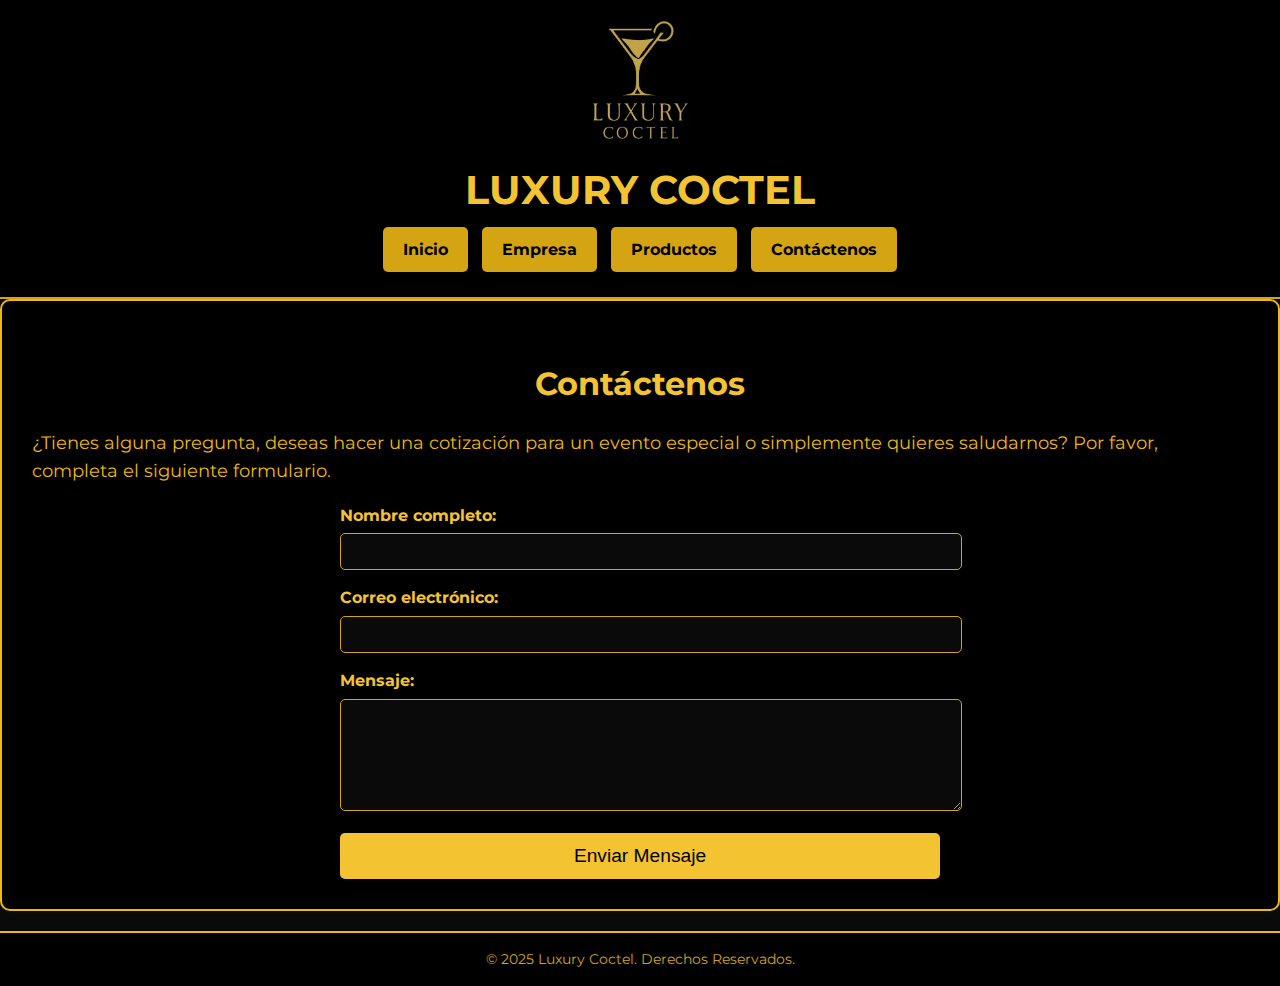
<file: Juanse-main/contactenos.html>
<!DOCTYPE html>
<html lang="es">
<head>
    <meta charset="UTF-8">
    <meta name="viewport" content="width=device-width, initial-scale=1.0">
    <link rel="stylesheet" href="estilo.css">
    <title>Luxury Coctel - Contáctenos</title>
    <link rel="icon" type="image/png" href="images/logopestana.png" sizes="64x64">
    <link href="https://fonts.googleapis.com/css2?family=Montserrat:wght@400;700&display=swap" rel="stylesheet">
</head>
<body>
    <header class="encabezado">
        <div class="logo-contenedor">
            <img src="imagenes/logo.jpg" alt="Logo de Luxury Coctel" class="logo">
        </div>
        <div class="titulo-contenedor">
            <h1>LUXURY COCTEL</h1>
        </div>
        <nav class="botones-contenedor">
            <a href="inicio.html" class="menu-boton">Inicio</a>
            <a href="empresa.html" class="menu-boton">Empresa</a>
            <a href="productos.html" class="menu-boton">Productos</a>
            <a href="contactenos.html" class="menu-boton">Contáctenos</a>
        </nav>
    </header>

    <main>
        <div class="seccion-contenido">
            <h2>Contáctenos</h2>
            <p>¿Tienes alguna pregunta, deseas hacer una cotización para un evento especial o simplemente quieres saludarnos? Por favor, completa el siguiente formulario.</p>
            <form action="#" method="post" class="formulario-contacto">
                <div class="campo-form">
                    <label for="nombre">Nombre completo:</label>
                    <input type="text" id="nombre" name="nombre" required>
                </div>
                <div class="campo-form">
                    <label for="email">Correo electrónico:</label>
                    <input type="email" id="email" name="email" required>
                </div>
                <div class="campo-form">
                    <label for="mensaje">Mensaje:</label>
                    <textarea id="mensaje" name="mensaje" rows="6" required></textarea>
                </div>
                <button type="submit" class="boton-enviar">Enviar Mensaje</button>
            </form>
        </div>
    </main>

    <footer>
        &copy; 2025 Luxury Coctel. Derechos Reservados.
    </footer>
</body>
</html>
</file>
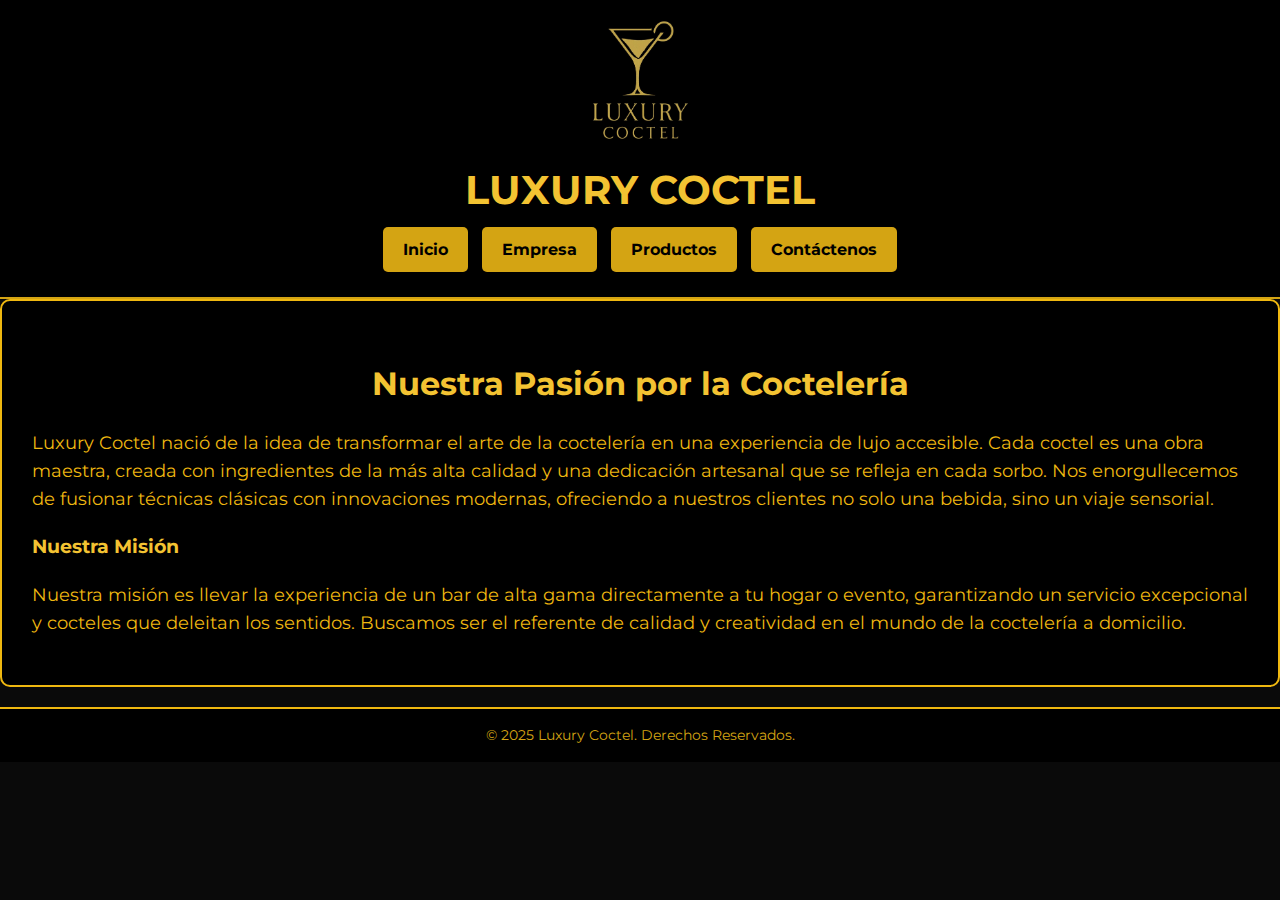
<file: Juanse-main/empresa.html>
<!DOCTYPE html>
<html lang="es">
<head>
    <meta charset="UTF-8">
    <meta name="viewport" content="width=device-width, initial-scale=1.0">
    <link rel="stylesheet" href="estilo.css">
    <title>Luxury Coctel - Empresa</title>
    <link rel="icon" type="image/png" href="images/logopestana.png" sizes="64x64">
    <link href="https://fonts.googleapis.com/css2?family=Montserrat:wght@400;700&display=swap" rel="stylesheet">
</head>
<body>
    <header class="encabezado">
        <div class="logo-contenedor">
            <img src="imagenes/logo.jpg" alt="Logo de Luxury Coctel" class="logo">
        </div>
        <div class="titulo-contenedor">
            <h1>LUXURY COCTEL</h1>
        </div>
        <nav class="botones-contenedor">
            <a href="inicio.html" class="menu-boton">Inicio</a>
            <a href="empresa.html" class="menu-boton">Empresa</a>
            <a href="productos.html" class="menu-boton">Productos</a>
            <a href="contactenos.html" class="menu-boton">Contáctenos</a>
        </nav>
    </header>

    <main>
        <div class="seccion-contenido">
            <h2>Nuestra Pasión por la Coctelería</h2>
            <p>Luxury Coctel nació de la idea de transformar el arte de la coctelería en una experiencia de lujo accesible. Cada coctel es una obra maestra, creada con ingredientes de la más alta calidad y una dedicación artesanal que se refleja en cada sorbo. Nos enorgullecemos de fusionar técnicas clásicas con innovaciones modernas, ofreciendo a nuestros clientes no solo una bebida, sino un viaje sensorial.</p>
            <h3>Nuestra Misión</h3>
            <p>Nuestra misión es llevar la experiencia de un bar de alta gama directamente a tu hogar o evento, garantizando un servicio excepcional y cocteles que deleitan los sentidos. Buscamos ser el referente de calidad y creatividad en el mundo de la coctelería a domicilio.</p>
        </div>
    </main>

    <footer>
        &copy; 2025 Luxury Coctel. Derechos Reservados.
    </footer>
</body>
</html>
</file>
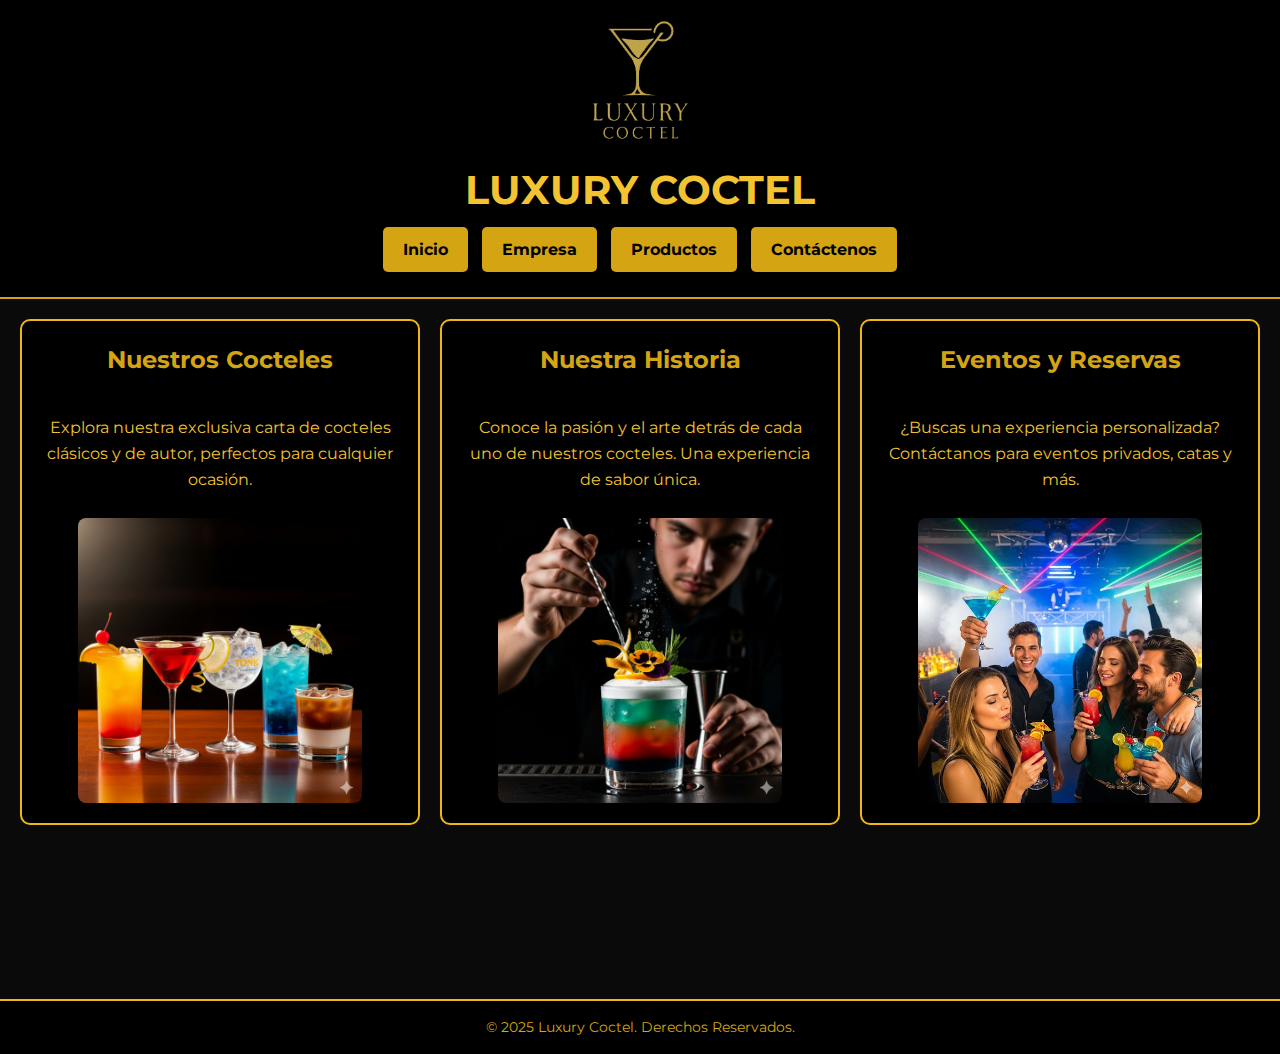
<file: Juanse-main/inicio.html>
<!DOCTYPE html>
<html lang="es">
<head>
    <meta charset="UTF-8">
    <meta name="viewport" content="width=device-width, initial-scale=1.0">
    <link rel="stylesheet" href="estilo.css">
    <title>Luxury Coctel - Inicio</title>
    <link rel="icon" type="image/png" href="images/logopestana.png" sizes="64x64">
    <link href="https://fonts.googleapis.com/css2?family=Montserrat:wght@400;700&display=swap" rel="stylesheet">
</head>
<body>
    <header class="encabezado">
        <div class="logo-contenedor">
            <img src="imagenes/logo.jpg" alt="Logo de Luxury Coctel" class="logo">
        </div>
        <div class="titulo-contenedor">
            <h1>LUXURY COCTEL</h1>
        </div>
        <nav class="botones-contenedor">
            <a href="inicio.html" class="menu-boton">Inicio</a>
            <a href="empresa.html" class="menu-boton">Empresa</a>
            <a href="productos.html" class="menu-boton">Productos</a>
            <a href="contactenos.html" class="menu-boton">Contáctenos</a>
        </nav>
    </header>

    <main class="inicio-grid">
        <a href="productos.html" class="seccion-link">
            <div class="seccion-inicio">
                <h2>Nuestros Cocteles</h2>
                <p>Explora nuestra exclusiva carta de cocteles clásicos y de autor, perfectos para cualquier ocasión.</p>
                <img src="imagenes/carta.jfif" alt="Cocteles variados">
            </div>
        </a>

        <a href="empresa.html" class="seccion-link">
            <div class="seccion-inicio">
                <h2>Nuestra Historia</h2>
                <p>Conoce la pasión y el arte detrás de cada uno de nuestros cocteles. Una experiencia de sabor única.</p>
                <img src="imagenes/historia.jfif" alt="Barman preparando un coctel">
            </div>
        </a>

        <a href="contactenos.html" class="seccion-link">
            <div class="seccion-inicio">
                <h2>Eventos y Reservas</h2>
                <p>¿Buscas una experiencia personalizada? Contáctanos para eventos privados, catas y más.</p>
                <img src="imagenes/evento.jfif" alt="Evento con cocteles">
            </div>
        </a>
    </main>

    <footer>
        &copy; 2025 Luxury Coctel. Derechos Reservados.
    </footer>
</body>
</html>
</file>
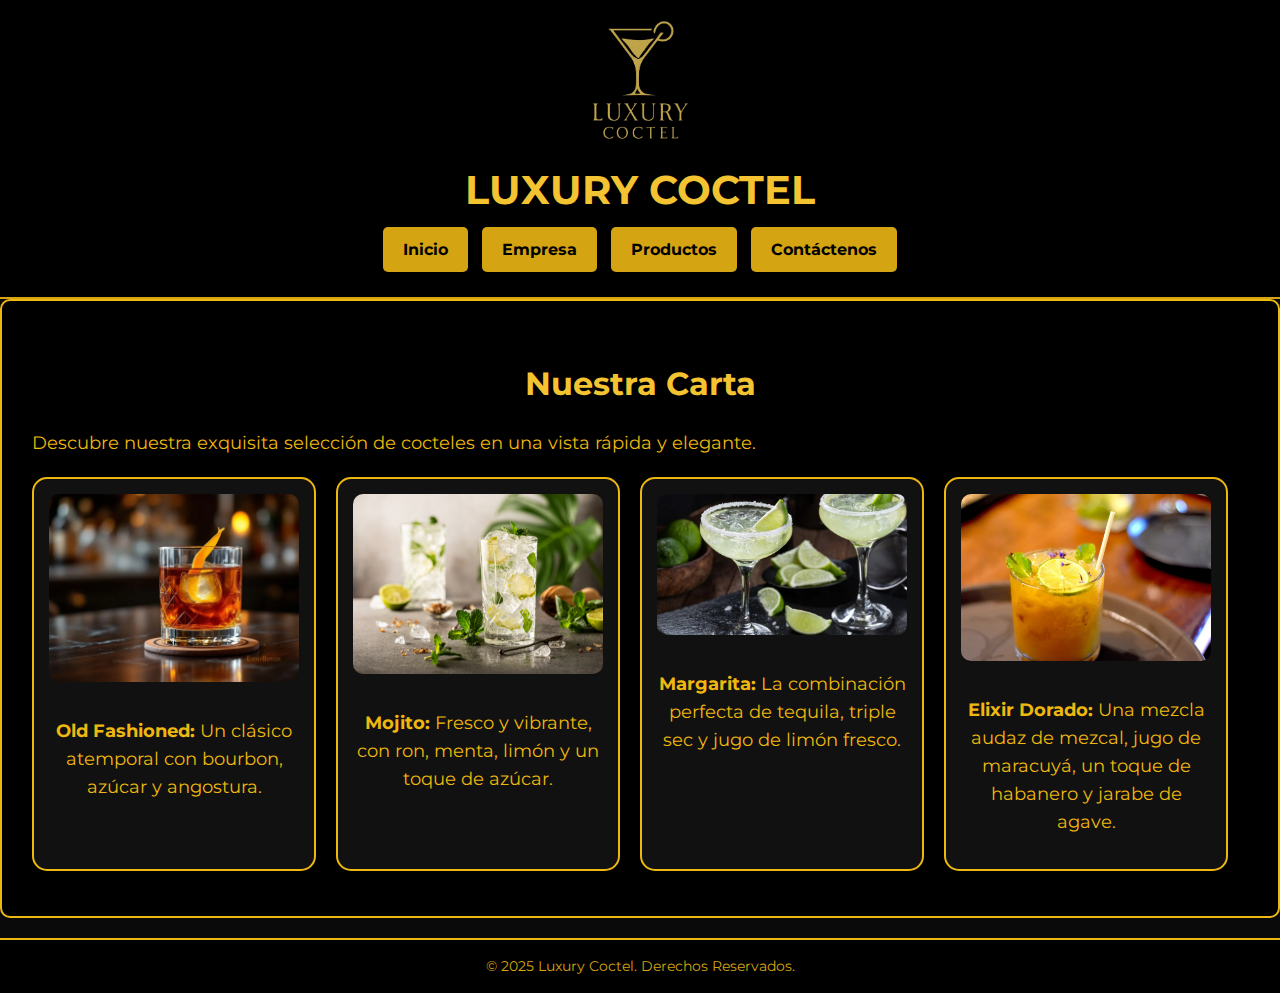
<file: Juanse-main/productos.html>
<!DOCTYPE html>
<html lang="es">
<head>
    <meta charset="UTF-8">
    <meta name="viewport" content="width=device-width, initial-scale=1.0">
    <link rel="stylesheet" href="estilo.css">
    <title>Luxury Coctel - Productos</title>
    <link rel="icon" type="image/png" href="images/logopestana.png" sizes="64x64">
    <link href="https://fonts.googleapis.com/css2?family=Montserrat:wght@400;700&display=swap" rel="stylesheet">
</head>
<body>
    <header class="encabezado">
        <div class="logo-contenedor">
            <img src="imagenes/logo.jpg" alt="Logo de Luxury Coctel" class="logo">
        </div>
        <div class="titulo-contenedor">
            <h1>LUXURY COCTEL</h1>
        </div>
        <nav class="botones-contenedor">
            <a href="inicio.html" class="menu-boton">Inicio</a>
            <a href="empresa.html" class="menu-boton">Empresa</a>
            <a href="productos.html" class="menu-boton">Productos</a>
            <a href="contactenos.html" class="menu-boton">Contáctenos</a>
        </nav>
    </header>

    <main>
        <div class="seccion-contenido">
            <h2>Nuestra Carta</h2>
            <p>Descubre nuestra exquisita selección de cocteles en una vista rápida y elegante.</p>

            <div class="productos">
                <div class="producto">
                    <img src="imagenes/Old.webp" alt="Old Fashioned">
                    <p><strong>Old Fashioned:</strong> Un clásico atemporal con bourbon, azúcar y angostura.</p>
                </div>
                <div class="producto">
                    <img src="imagenes/Mojito.png" alt="Mojito">
                    <p><strong>Mojito:</strong> Fresco y vibrante, con ron, menta, limón y un toque de azúcar.</p>
                </div>
                <div class="producto">
                    <img src="imagenes/Margarita.webp" alt="Margarita">
                    <p><strong>Margarita:</strong> La combinación perfecta de tequila, triple sec y jugo de limón fresco.</p>
                </div>
                <div class="producto">
                    <img src="imagenes/Elixir.webp" alt="Elixir Dorado">
                    <p><strong>Elixir Dorado:</strong> Una mezcla audaz de mezcal, jugo de maracuyá, un toque de habanero y jarabe de agave.</p>
                </div>
                <div class="producto">
                    <img src="imagenes/espresso martini.jpg" alt="Noche de Ébano">
                    <p><strong>Noche de Ébano:</strong> Con ginebra, licor de café, un toque de cardamomo y espuma de cacao.</p>
                </div>
            </div>
        </div>
    </main>

    <footer>
        &copy; 2025 Luxury Coctel. Derechos Reservados.
    </footer>
</body>
</html>
</file>
<file: Juanse-main/estilo.css>
body {
    font-family: 'Montserrat', sans-serif;
    margin: 0;
    padding: 0;
    box-sizing: border-box;
    background-color: #0a0a0a;
    color: #f3c332;
    line-height: 1.6;
}

/* Encabezado */
.encabezado {
    background-color: #000000;
    color: #f3c332;
    padding: 20px;
    text-align: center;
    border-bottom: 2px solid #d4a413;
}

.logo-contenedor {
    margin-bottom: 10px;
}

.logo {
    height: 120px;
}

.titulo-contenedor h1 {
    margin: 0;
    font-size: 2.5em;
    font-weight: 700;
}

.menu-boton {
    display: inline-block;
    padding: 10px 20px;
    margin: 5px;
    background-color: #d4a413;
    color: #000000;
    text-decoration: none;
    font-weight: 700;
    border-radius: 5px;
    transition: background-color 0.3s ease;
}

.menu-boton:hover {
    background-color: #f3c332;
}

/* Contenido principal con grid en la página de inicio */
.inicio-grid {
    display: grid;
    grid-template-columns: repeat(3, 1fr);
    gap: 20px;
    padding: 20px;
    height: calc(100vh - 200px);
    box-sizing: border-box;
    align-items: stretch;
}

.seccion-link {
    text-decoration: none;
    color: #f3c332;
}

.seccion-inicio {
    background-color: #000000;
    border: 2px solid #efb810;
    border-radius: 10px;
    padding: 20px;
    transition: transform 0.3s ease, box-shadow 0.3s ease;
    display: flex;
    flex-direction: column;
    justify-content: space-between;
    text-align: center;
}

.seccion-inicio:hover {
    transform: translateY(-5px);
    box-shadow: 0 4px 15px rgba(243, 195, 50, 0.4);
}

.seccion-inicio h2 {
    color: #d4a413;
    margin-top: 0;
}

.seccion-inicio img {
    width: 80%;
    height: auto;
    border-radius: 8px;
    margin: 10px auto 0;
}

/* Sección general */
.seccion-contenido {
    background-color: #000000;
    border: 2px solid #efb810;
    border-radius: 10px;
    padding: 30px;
    margin-bottom: 20px;
}

.seccion-contenido h2 {
    color: #f3c332;
    text-align: center;
    font-size: 2em;
    margin-bottom: 20px;
}

.seccion-contenido p {
    font-size: 1.1em;
    color: #efb810;
}

/* ========================
   ESTILOS PRODUCTOS
======================== */
.productos {
    display: flex;
    justify-content: space-around;
    align-items: stretch;
    gap: 20px;
    margin-top: 20px;
    flex-wrap: nowrap; /* todos en una fila */
    overflow-x: auto; /* scroll horizontal si no caben */
    padding-bottom: 15px;
}

.producto {
    background: #111;
    border: 2px solid #efb810;
    border-radius: 15px;
    padding: 15px;
    text-align: center;
    color: #f3c332;
    flex: 0 0 250px; /* ancho fijo para cada tarjeta */
    transition: transform 0.3s ease, box-shadow 0.3s ease;
}

.producto:hover {
    transform: translateY(-5px);
    box-shadow: 0 6px 18px rgba(243, 195, 50, 0.4);
}

.producto img {
    width: 100%;
    height: auto;
    border-radius: 10px;
    margin-bottom: 10px;
}

/* Pie de página */
footer {
    background-color: #000000;
    color: #d4a413;
    text-align: center;
    padding: 15px;
    font-size: 0.9em;
    border-top: 2px solid #efb810;
}

/* Formulario */
.formulario-contacto {
    max-width: 600px;
    margin: 0 auto;
}

.campo-form {
    margin-bottom: 15px;
}

.campo-form label {
    display: block;
    margin-bottom: 5px;
    font-weight: bold;
}

.campo-form input, 
.campo-form textarea {
    width: 100%;
    padding: 10px;
    border: 1px solid #d4a413;
    background-color: #0a0a0a;
    color: #f3c332;
    border-radius: 5px;
}

.boton-enviar {
    display: block;
    width: 100%;
    padding: 12px;
    background-color: #f3c332;
    color: #000000;
    border: none;
    border-radius: 5px;
    font-size: 1.2em;
    cursor: pointer;
    transition: background-color 0.3s ease;
}

.boton-enviar:hover {
    background-color: #efb810;
}

/* -------------------
   RESPONSIVE
------------------- */
@media (max-width: 1024px) {
    .inicio-grid {
        grid-template-columns: repeat(2, 1fr);
    }
}

@media (max-width: 768px) {
    .inicio-grid {
        grid-template-columns: 1fr;
        height: auto;
    }
}
</file>
